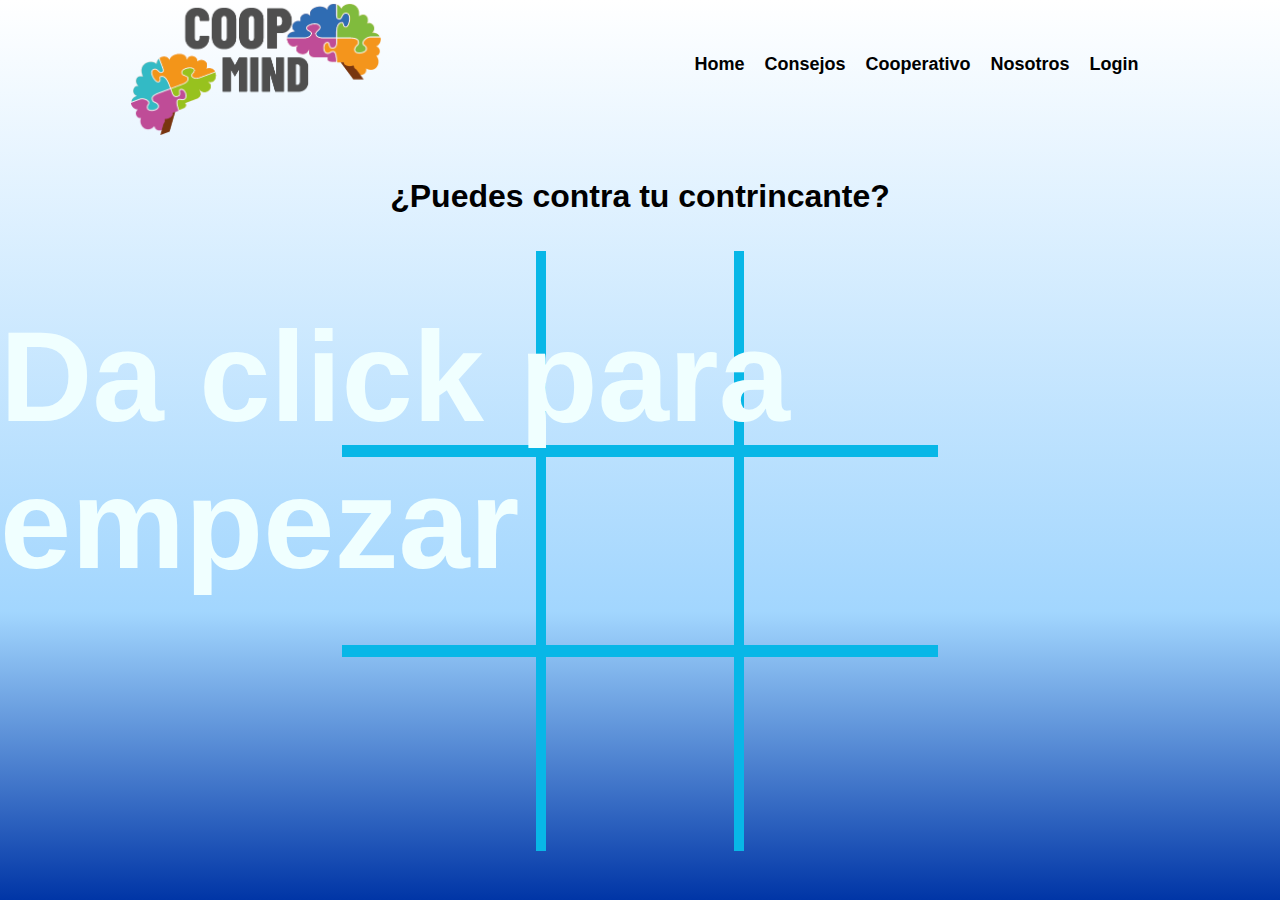
<file: gato.html>
﻿<!DOCTYPE html>
<html>
<head>
    <meta charset="utf-8">
    <meta name="viewport" content="width=device-width, initial-scale=1">
    <title>Gato</title>
    <link rel="stylesheet" href="CSS/botones.css">
    <link rel="stylesheet" href="CSS/memoramajuego.css">
    <link rel="stylesheet" href="CSS/gato.css">
    <link rel="stylesheet" href="CSS/barranav.css">
    <link rel="stylesheet" href="CSS/style.css">
</head>
<body>
    <nav>
        <div class="logo">
            <img id="logo" src="img/Logo.png" alt="" srcset="" width="250px">
        </div>
        <div id="links" class="enlaces">
            <ul>
                <li><a href="index.html">Home</a></li>
                <li><a href="consejos.html">Consejos</a></li>
                <li><a href="instSudoku2.html">Cooperativo</a></li>
                <li><a href="nosotros.html">Nosotros</a></li>
                <li><a href="Login.html">Login</a></li>
            </ul>
        </div>
    </nav>
    
    <div class="overlay_text visible">
        <h1>Da click para empezar</h1>
    </div>
    <div id="win_text" class="overlay_text">
        <h1 class="titulo_victoria">Ganaste</h1>
        <button id="nuevo" class="botonp juegogato">Jugar de nuevo</button>
    </div>
    <div id="empate_text" class="overlay_text">
        <h1 class="titulo_victoria">Empate</h1>
        <button id="nuevo2" class="botonp juegogato">Jugar de nuevo</button>
    </div>

    <div id="masterDiv">
        <h1>¿Puedes contra tu contrincante?</h1><br><br>
         <div>
            <button id="b11" class="buttons" name="b1" onclick="actions(this)">1</button>
            <button id="b12" class="buttons" name="b2" onclick="actions(this)">2</button>
            <button id="b13" class="buttons" name="b3" onclick="actions(this)">3</button>
         </div>
         <div>
            <button id="b21" class="buttons" name="b4" onclick="actions(this)">4</button>
            <button id="b22" class="buttons" name="b5" onclick="actions(this)">5</button>
            <button id="b23" class="buttons" name="b6" onclick="actions(this)">6</button>
         </div>
         <div>
            <button id="b31" class="buttons" name="b7" onclick="actions(this)">7</button>
            <button id="b32" class="buttons" name="b8" onclick="actions(this)">8</button>
            <button id="b33" class="buttons" name="b9" onclick="actions(this)">9</button>
         </div>
    </div>
    <script src="JS/gato.js"></script>
    <script src="JS/script.js"></script>

</body>
</html>
</file>
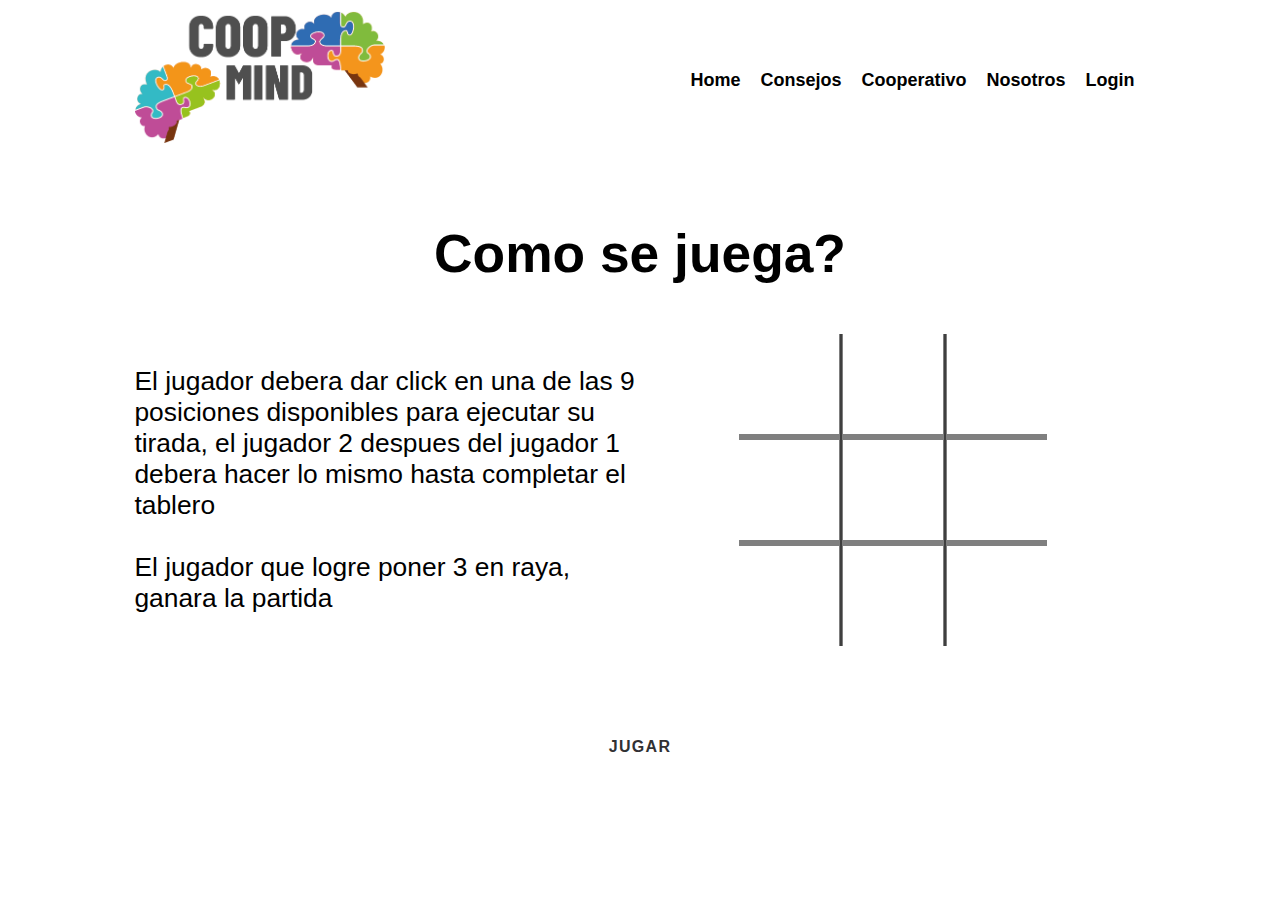
<file: instruccionesGato.html>
﻿<!DOCTYPE html>
<html>
<head>
	<meta charset="utf-8">
	<meta name="viewport" content="width=device-width, initial-scale=1">
	<title>Instrucciones tic tac toe</title>
	<link rel="stylesheet" href="CSS/styleInsGato.css">
	<link rel="stylesheet" href="CSS/barranav.css">
    <link rel="stylesheet" href="CSS/style.css">
</head>

<body>
	<div>
		<nav>
			<nav>
				<div class="logo">
					<img id="logo" src="img/Logo.png" alt="" srcset="" width="250px">
				</div>
				<div id="links" class="enlaces">
					<ul>
						<li><a href="index.html">Home</a></li>
						<li><a href="consejos.html">Consejos</a></li>
						<li><a href="instSudoku2.html">Cooperativo</a></li>
						<li><a href="nosotros.html">Nosotros</a></li>
						<li><a href="Login.html">Login</a></li>
					</ul>
				</div>
			</nav>
	</div>

	<div id="maestro">
		<h1 id="titulo">Como se juega?</h1>

		<div id="mainDiv">
			<div class="divisores">
				<p id="instrucciones">El jugador debera dar click en una de las 9 posiciones disponibles para ejecutar su tirada, el jugador 2 despues del jugador 1 debera hacer lo mismo hasta completar el tablero
				<br>
				<br>
				El jugador que logre poner 3 en raya, ganara la partida
				</p>
			</div>
			<div class="divisores">
				<div class="tictactoe">
					<div>
						<span id="x1">0</span>
						<span id="x2">-</span>
						<span id="x3">X</span>
					</div>
					<div>
						<span id="x4">-</span>
						<span id="x5">0</span>
						<span id="x6">X</span>
					</div>
					<div>
						<span id="x7">X</span>
						<span id="x8">0</span>
						<span id="x9">X</span>
					</div>
				</div>
			</div>
		</div>
		
		<a href="gato.html" class="botonp">jugar</a>
	</div>
</body>		
</html>
</file>
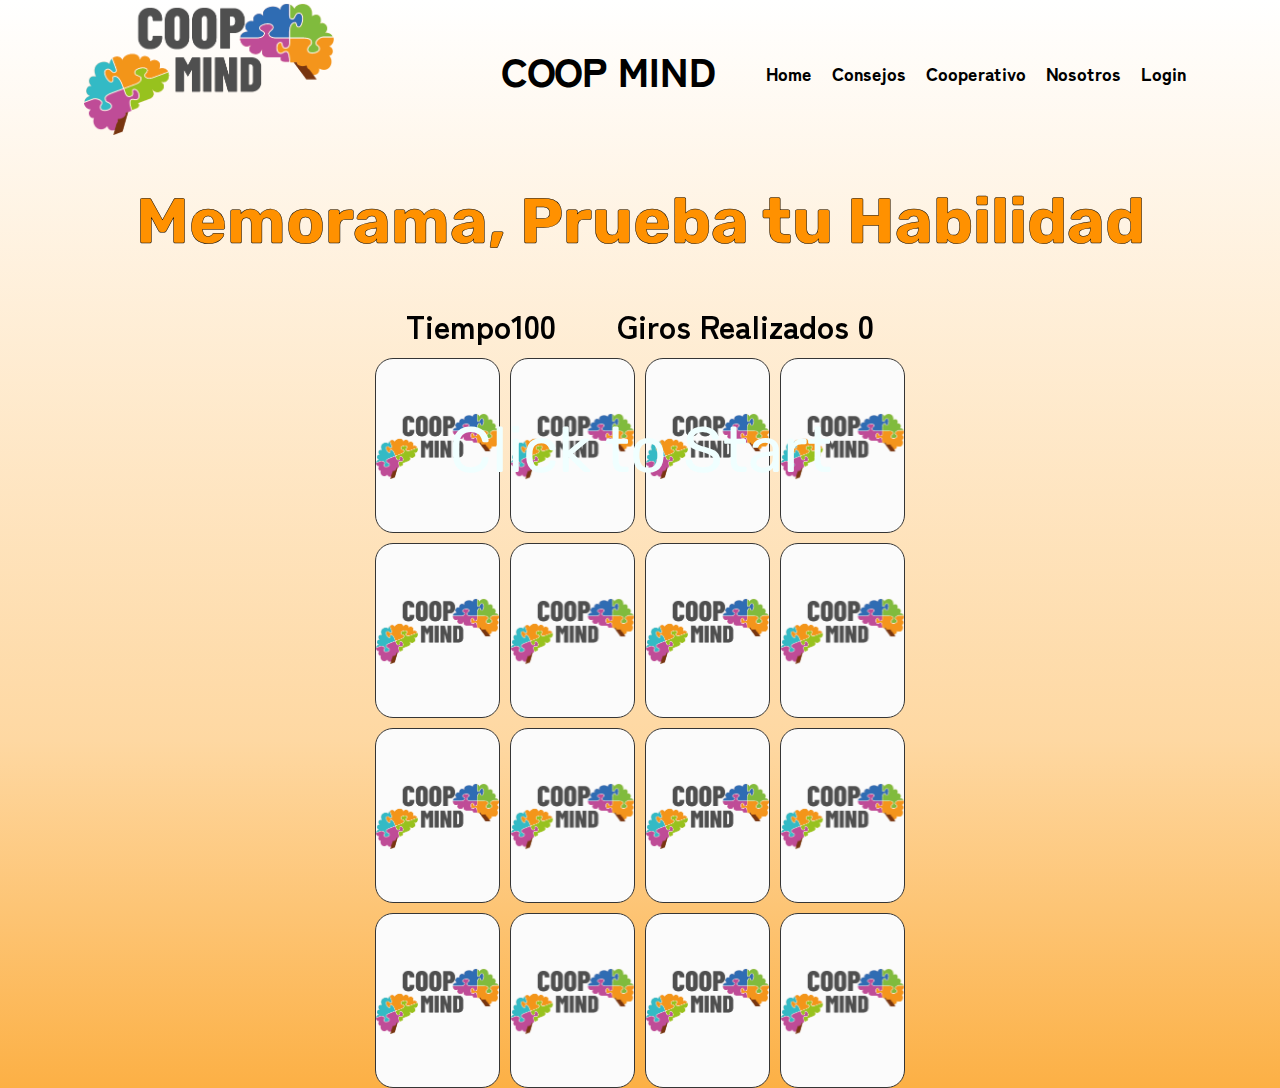
<file: memorama.html>
﻿<!DOCTYPE html>
<html lang="en">
<head>
    <meta charset="UTF-8">
    <meta http-equiv="X-UA-Compatible" content="IE=edge">
    <meta name="viewport" content="width=device-width, initial-scale=1.0">
    <title>Document</title>
    <link rel="stylesheet" href="CSS/memoramajuego.css">
    <link rel="stylesheet" href="CSS/style.css">
    <link rel="stylesheet" href="CSS/barranav.css">
    <link rel="preconnect" href="https://fonts.gstatic.com" crossorigin>
    <link href="https://fonts.googleapis.com/css2?family=Rubik:ital,wght@0,400;0,500;0,600;0,700;0,800;0,900;1,400;1,500;1,600;1,700;1,900&display=swap" rel="stylesheet">
    <link href="https://fonts.googleapis.com/css2?family=Zen+Kaku+Gothic+New:wght@300;400;500;700;900&display=swap" rel="stylesheet">
</head>
<body>
    <nav>
        <div class="logo">
            <img id="logo" src="img/Logo.png" alt="" srcset="" width="250px">
        </div>
        <div id="links" class="enlaces">
            <p>COOP MIND</p>
            <ul>
                <li><a href="index.html">Home</a></li>
                <li><a href="consejos.html">Consejos</a></li>
                <li><a href="instSudoku2.html">Cooperativo</a></li>
                <li><a href="nosotros.html">Nosotros</a></li>
                <li><a href="Login.html">Login</a></li>
            </ul>
        </div>
    </nav>
    <h1 class="page_title">Memorama, Prueba tu Habilidad</h1>
    <div class="overlay_text visible">
        Click to Start
    </div>
    <div id="game_over_text" class="overlay_text">
        Game Over
        <span class="overlay_text_small">Start again</span>
    </div>
    <div id="win_text" class="overlay_text">
        You won
        <span class="overlay_text_small">Start again</span>
    </div>
    <div class="game_container">
        <div class="game_info_container">
            <div class="game_info">
                Tiempo<span id="time-remaining">100</span>
            </div>
            <div class="game_info">
                Giros Realizados <span id="flips">0</span>
            </div>
        </div>
        <div class="card">
            <div class="card_back card_face">
                <img src="img/Logo.png" alt="">
            </div>
            <div class="card_front card_face">
                <img class="card_value" src="img/imagen1.png" alt="">
            </div>
        </div>
        <div class="card">
            <div class="card_back card_face">
                <img src="img/Logo.png" alt="">
            </div>
            <div class="card_front card_face">
                <img class="card_value" src="img/imagen1.png" alt="">
            </div>
        </div>
        <div class="card">
            <div class="card_back card_face">
                <img src="img/Logo.png" alt="">
            </div>
            <div class="card_front card_face">
                <img class="card_value" src="img/imagen2.png" alt="">
            </div>
        </div>
        <div class="card">
            <div class="card_back card_face">
                <img src="img/Logo.png" alt="">
            </div>
            <div class="card_front card_face">
                <img class="card_value" src="img/imagen2.png" alt="">
            </div>
        </div>
        <div class="card">
            <div class="card_back card_face">
                <img src="img/Logo.png" alt="">
            </div>
            <div class="card_front card_face">
                <img class="card_value" src="img/imagen4.png" alt="">
            </div>
        </div>
        <div class="card">
            <div class="card_back card_face">
                <img src="img/Logo.png" alt="">
            </div>
            <div class="card_front card_face">
                <img class="card_value" src="img/imagen4.png" alt="">
            </div>
        </div>
        <div class="card">
            <div class="card_back card_face">
                <img src="img/Logo.png" alt="">
            </div>
            <div class="card_front card_face">
                <img class="card_value" src="img/imagen3.png" alt="">
            </div>
        </div>
        <div class="card">
            <div class="card_back card_face">
                <img src="img/Logo.png" alt="">
            </div>
            <div class="card_front card_face">
                <img class="card_value" src="img/imagen5.png" alt="">
            </div>
        </div>
        <div class="card">
            <div class="card_back card_face">
                <img src="img/Logo.png" alt="">
            </div>
            <div class="card_front card_face">
                <img class="card_value" src="img/imagen5.png" alt="">
            </div>
        </div>
        <div class="card">
            <div class="card_back card_face">
                <img src="img/Logo.png" alt="">
            </div>
            <div class="card_front card_face">
                <img class="card_value" src="img/imagen6.png" alt="">
            </div>
        </div>
        <div class="card">
            <div class="card_back card_face">
                <img src="img/Logo.png" alt="">
            </div>
            <div class="card_front card_face">
                <img class="card_value" src="img/imagen6.png" alt="">
            </div>
        </div>
        <div class="card">
            <div class="card_back card_face">
                <img src="img/Logo.png" alt="">
            </div>
            <div class="card_front card_face">
                <img class="card_value" src="img/imagen7.png" alt="">
            </div>
        </div>
        <div class="card">
            <div class="card_back card_face">
                <img src="img/Logo.png" alt="">
            </div>
            <div class="card_front card_face">
                <img class="card_value" src="img/imagen7.png" alt="">
            </div>
        </div>
        <div class="card">
            <div class="card_back card_face">
                <img src="img/Logo.png" alt="">
            </div>
            <div class="card_front card_face">
                <img class="card_value" src="img/imagen8.png" alt="">
            </div>
        </div>
        <div class="card">
            <div class="card_back card_face">
                <img src="img/Logo.png" alt="">
            </div>
            <div class="card_front card_face">
                <img class="card_value" src="img/imagen8.png" alt="">
            </div>
        </div>
        <div class="card">
            <div class="card_back card_face">
                <img src="img/Logo.png" alt="">
            </div>
            <div class="card_front card_face">
                <img class="card_value" src="img/imagen3.png" alt="">
            </div>
        </div>
        
    </div>
    <script src="JS/script.js"></script>
</body>
</html>
</file>
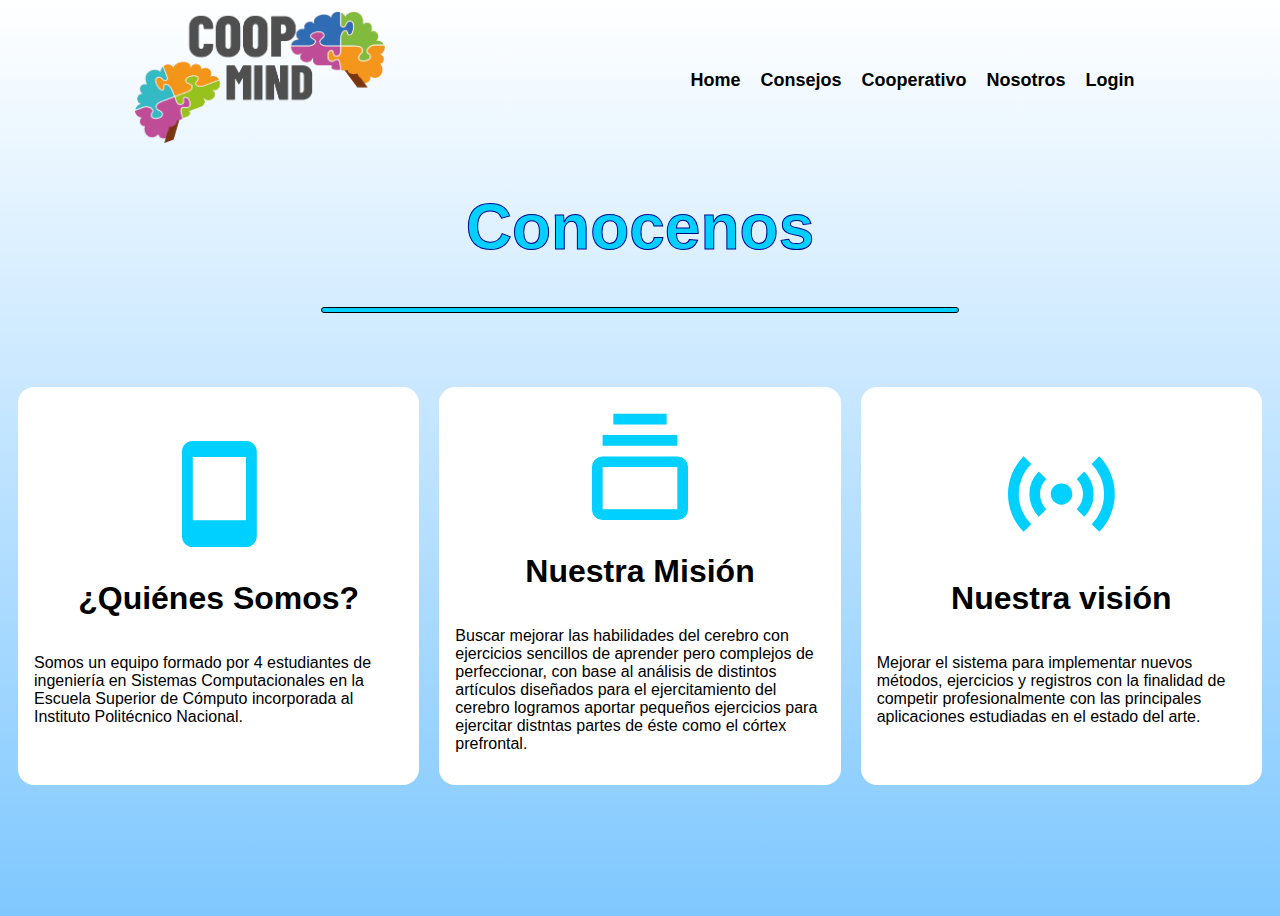
<file: nosotros.html>
﻿<!DOCTYPE html>
<html lang="en">
<head>
    <meta charset="UTF-8">
    <meta http-equiv="X-UA-Compatible" content="IE=edge">
    <meta name="viewport" content="width=device-width, initial-scale=1.0">
    <title>Document</title>
    <link href='https://unpkg.com/boxicons@2.0.9/css/boxicons.min.css' rel='stylesheet'>
    <link rel="stylesheet" href="CSS/barranav.css">
    <link rel="stylesheet" href="CSS/style.css">

</head>
<body class="aboutus">
    <nav>
        <div class="logo">
            <img id="logo" src="img/Logo.png" alt="" srcset="" width="250px">
        </div>
        <div id="links" class="enlaces">
            <ul>
                <li><a href="index.html">Home</a></li>
                <li><a href="consejos.html">Consejos</a></li>
                <li><a href="instSudoku2.html">Cooperativo</a></li>
                <li><a href="nosotros.html">Nosotros</a></li>
                <li><a href="Login.html">Login</a></li>
            </ul>
        </div>
    </nav>
    
    <div class="about_container">
        <h1 class="titulo_about">Conocenos</h1>
        <hr class="line">
        <div class="about_grid">

            <div class="tarjeta">            
                <i class='bx bx-mobile' ></i>                <h1>¿Quiénes Somos?</h1>
                <p>Somos un equipo formado por 4 estudiantes de ingeniería en Sistemas Computacionales en la Escuela Superior de Cómputo incorporada al Instituto Politécnico Nacional. </p>
            </div>
            <div class="tarjeta">            
                <i class='bx bx-collection' ></i>                <h1>Nuestra Misión</h1>
                <p>Buscar mejorar las habilidades del cerebro con ejercicios sencillos de aprender pero complejos de perfeccionar, con base al análisis de distintos artículos diseñados para el ejercitamiento del cerebro logramos aportar pequeños ejercicios para ejercitar distntas partes de éste como el córtex prefrontal.</p>
            </div>
            <div class="tarjeta">            
                <i class='bx bx-station' ></i>                <h1>Nuestra visión</h1>
                <p>Mejorar el sistema para implementar nuevos métodos, ejercicios y registros con la finalidad de competir profesionalmente con las principales aplicaciones estudiadas en el estado del arte.</p>
            </div>
            
        </div>
        </div>
        
    </body>
    </html>
</file>
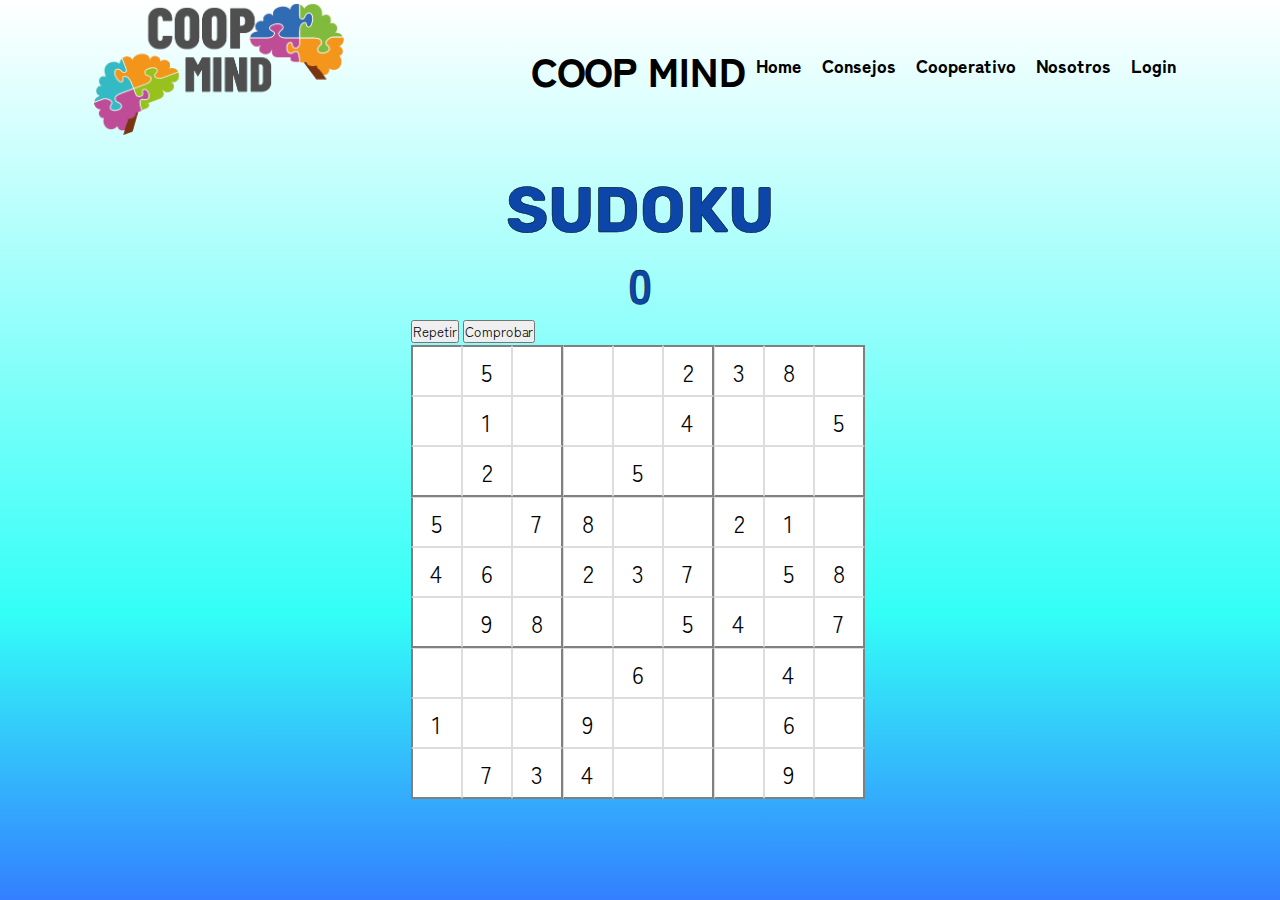
<file: sudoku.html>
﻿<!DOCTYPE html>
<head>
	<meta charset="utf-8">
	<meta name='viewport' content='width=device-width, initial-scale=1.0'>
	<title>Document</title>
	<link rel="stylesheet" media="all" type="text/css" href="CSS/sudokuJS.css">
	<link rel="stylesheet" href="CSS/style.css">
	<link rel="stylesheet" href="CSS/barranav.css">
	<link rel="preconnect" href="https://fonts.gstatic.com" crossorigin>
	<link href="https://fonts.googleapis.com/css2?family=Rubik:ital,wght@0,400;0,500;0,600;0,700;0,800;0,900;1,400;1,500;1,600;1,700;1,900&display=swap" rel="stylesheet">
	<link href="https://fonts.googleapis.com/css2?family=Zen+Kaku+Gothic+New:wght@300;400;500;700;900&display=swap" rel="stylesheet">

	<style>
		* {
			margin: 0;
			padding: 0;
			-moz-box-sizing: border-box;
			-webkit-box-sizing: border-box;
			box-sizing: border-box;
		}

		.wrap {
			padding: 2em 1em;
			width: 400px;
			max-width: 100%;
			margin-left: auto;
			margin-right: auto;
		}

		@media(min-width: 30em) {
			.wrap {
				width: 490px;
			}

			.sudoku-board input {
				font-size: 24px;
				font-size: 1.5rem;
			}

			.sudoku-board .candidates {
				font-size: .8em;
			}
		}
	</style>


	<script type="text/javascript" src="JS/jquery.js"></script>
	<script type="text/javascript" src="JS/sudokuJS.js"></script>
</head>

<body>
	<nav>
		<div class="logo">
			<img id="logo" src="img/Logo.png" alt="" srcset="" width="250px">
		</div>
		<div id="links" class="enlaces">
			<p>COOP MIND</p>
			<ul>
				<li><a href="index.html">Home</a></li>
				<li><a href="consejos.html">Consejos</a></li>
				<li><a href="instSudoku2.html">Cooperativo</a></li>
				<li><a href="nosotros.html">Nosotros</a></li>
				<li><a href="Login.html">Login</a></li>
			</ul>
		</div>
	</nav>
	<div class="wrap">
		<h1 class="page_title">SUDOKU</h1>
		<div id="game_over_text" class="overlay_text">
			¡¡Se acabó el tiempo!!
			<span class="overlay_text_small">Inténtalo otra vez</span>
		</div>
		<div id="win_text" class="overlay_text">
			¡Ganaste!
		</div>
		<div class="game_container">
			<div class="game_info_container">
				<div class="game_info">
					<span id="time">0</span>
					<span id="stop"></span>
				</div>
			</div>
		</div>

		<button id="nuevo2" class="buttons" name="b1" onclick="actions(this)">Repetir</button>
		<button id="nuevo" class="buttons" name="b1" onclick="actions(this)">Comprobar</button>
		<div id="sudoku" class="sudoku-board">
		</div>



		<script>var board = [
			 ,5, , , ,2,3,8,
			, ,1, , , ,4, , ,5
			, ,2, , ,5, , , ,
			,5, ,7,8, , ,2,1,
			,4,6, ,2,3,7, ,5,8
			, ,9,8, , ,5,4, ,7
			, , , , ,6, , ,4,
			,1, , ,9, , , ,6,
			, ,7,3,4, , , ,9,undefined
		]

		var mySudokuJS = $("#sudoku").sudokuJS({
			board: board
		});

		$(".js-solve-step-btn").on("click", mySudokuJS.solveStep);
		$(".js-solve-all-btn").on("click", mySudokuJS.solveAll);
		$generateBoardBtnEasy.on("click", function(){
  mySudokuJS.generateBoard("easy");
 });</script>
</body>
</html>
</file>
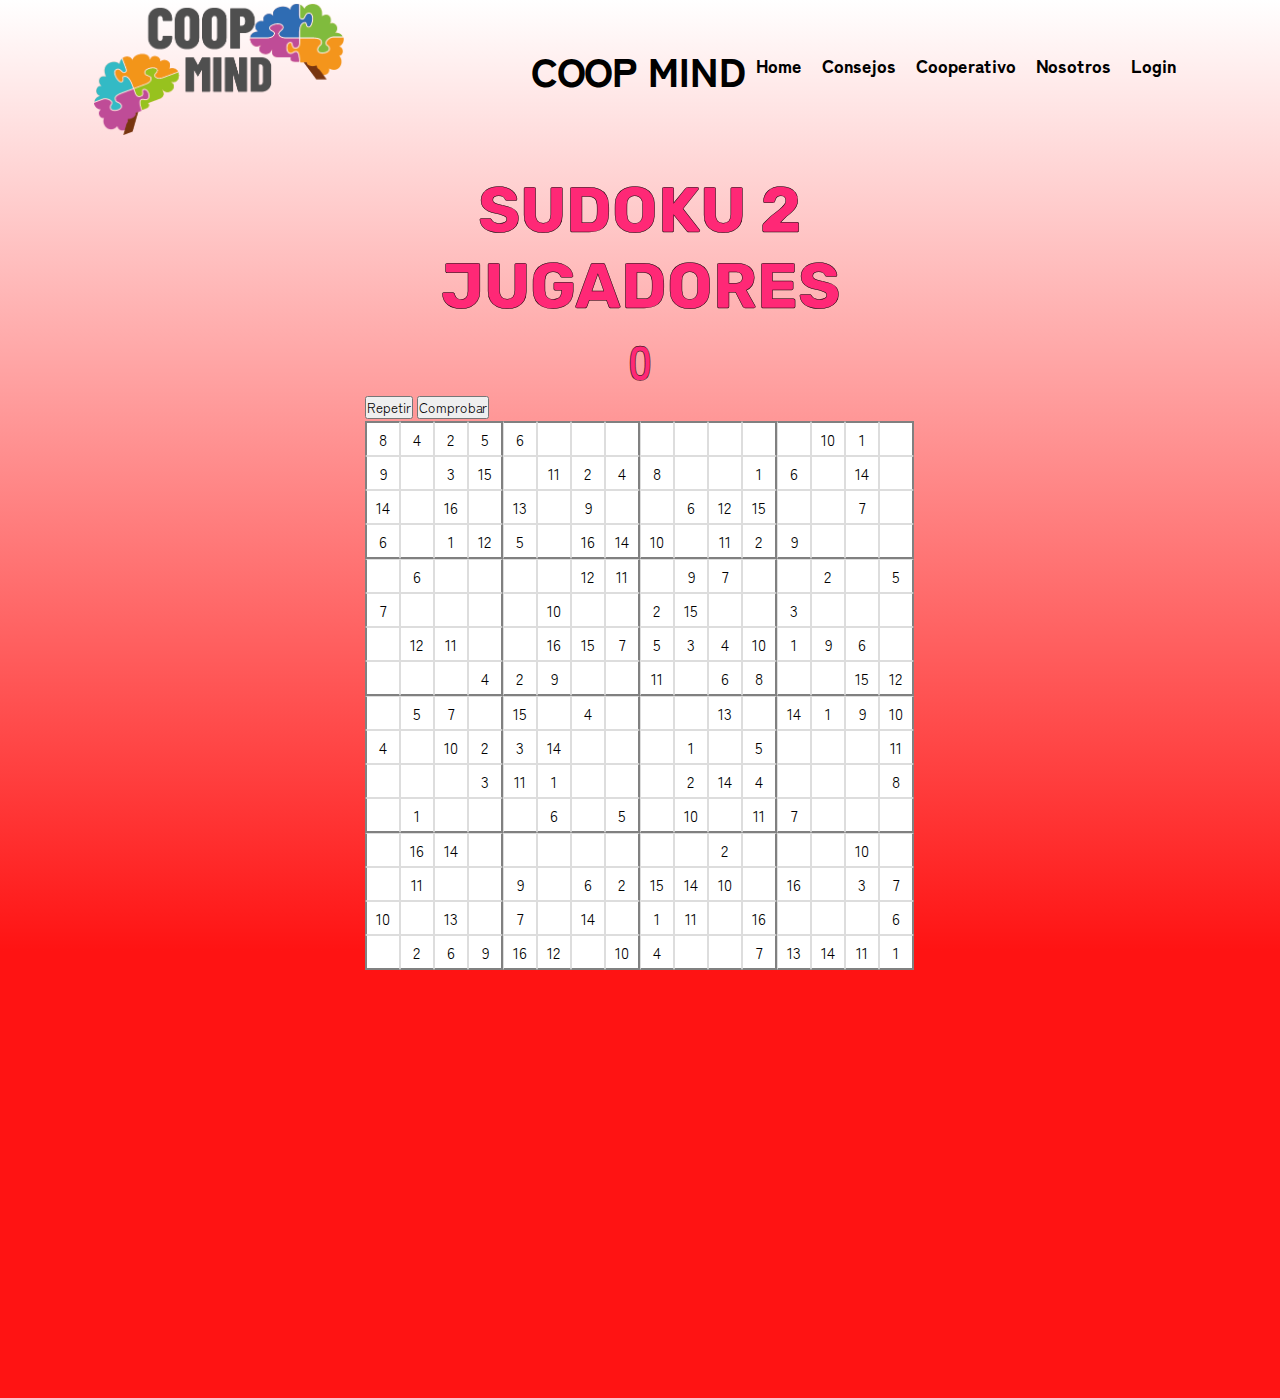
<file: sudoku2.html>
﻿<!DOCTYPE html>
<head>
    <meta charset="utf-8">
    <meta name='viewport' content='width=device-width, initial-scale=1.0'>
    <link rel="stylesheet" media="all" type="text/css" href="CSS/sudoku2css.css">
    <link rel="stylesheet" href="CSS/style.css">
    <link rel="stylesheet" href="CSS/barranav.css">
    <link rel="preconnect" href="https://fonts.gstatic.com" crossorigin>
    <link href="https://fonts.googleapis.com/css2?family=Rubik:ital,wght@0,400;0,500;0,600;0,700;0,800;0,900;1,400;1,500;1,600;1,700;1,900&display=swap" rel="stylesheet">
    <link href="https://fonts.googleapis.com/css2?family=Zen+Kaku+Gothic+New:wght@300;400;500;700;900&display=swap" rel="stylesheet">
    <style>
        * {
            margin: 0;
            padding: 0;
            -moz-box-sizing: border-box;
            -webkit-box-sizing: border-box;
            box-sizing: border-box;
        }

        .sudoku-board-cell input {
            background: none;
            font-size: 16px;
        }

        .wrap {
            padding: 2em 1em;
            width: 582px;
            max-width: 100%;
            margin-left: auto;
            margin-right: auto;
        }

        @media(min-width: 30em) {
            .sudoku-board .candidates {
                font-size: .8em;
            }
        }

        [data-board-size="16"].sudoku-board .sudoku-board-cell:nth-of-type(16n+1) {
            border-left-width: 2px;
            border-left-color: #808080;
        }

        [data-board-size="16"].sudoku-board .sudoku-board-cell:nth-of-type(n):nth-of-type(-n+16) {
            border-top-width: 2px;
            border-top-color: #808080;
        }

        [data-board-size="16"].sudoku-board .sudoku-board-cell:nth-of-type(4n) {
            border-right-width: 2px;
            border-right-color: #808080;
        }

        [data-board-size="16"].sudoku-board .sudoku-board-cell:nth-of-type(n+49):nth-of-type(-n+64),
        [data-board-size="16"].sudoku-board .sudoku-board-cell:nth-of-type(n+113):nth-of-type(-n+128),
        [data-board-size="16"].sudoku-board .sudoku-board-cell:nth-of-type(n+177):nth-of-type(-n+192),
        [data-board-size="16"].sudoku-board .sudoku-board-cell:nth-of-type(n+241):nth-of-type(-n+265) {
            border-bottom-width: 2px;
            border-bottom-color: #808080;
        }
    </style>

    <title>Sudoku2J</title>

    <script type="text/javascript" src="JS/SudokuJQ.js"></script>
    <script type="text/javascript" src="JS/sudoku2JS.js"></script>
</head>

<body>
    <nav>
        <div class="logo">
            <img id="logo" src="img/Logo.png" alt="" srcset="" width="250px">
        </div>
        <div id="links" class="enlaces">
            <p>COOP MIND</p>
            <ul>
                <li><a href="index.html">Home</a></li>
                <li><a href="consejos.html">Consejos</a></li>
                <li><a href="instSudoku2.html">Cooperativo</a></li>
                <li><a href="nosotros.html">Nosotros</a></li>
                <li><a href="Login.html">Login</a></li>
            </ul>
        </div>
    </nav>
    <div class="wrap">
        <h1 class="page_title">SUDOKU 2 JUGADORES</h1>
        <div id="game_over_text" class="overlay_text">
            ¡¡Se acabó el tiempo!!
            <span class="overlay_text_small">Inténtalo otra vez</span>
        </div>
        <div id="win_text" class="overlay_text">
            ¡Ganaste!
        </div>
        <div class="game_container">
            <div class="game_info_container">
                <div class="game_info">
                    <span id="time">0</span>
                    <span id="stop"></span>
                </div>
            </div>
        </div>

        <button id="nuevo2" class="buttons" name="b1" onclick="actions(this)">Repetir</button>
        <button id="nuevo" class="buttons" name="b1" onclick="actions(this)">Comprobar</button>
        <div id="sudoku" class="sudoku-board">
        </div>
        <!--the only required html-->
        <div id="sudoku" class="sudoku-board">
        </div>

        <!--solve buttons-->
    </div>

    <script>function retryForever (fn) {
      try {
        return fn()
      } catch (err) {
        console.log('retry...')
        return retryForever(fn)
      }
    }
    function tryGeneratingBoard () {
      var mySudokuJS = $("#sudoku").sudokuJS({
  			boardSize: 16
  		});

  		$(".js-solve-step-btn").on("click", mySudokuJS.solveStep);
  		$(".js-solve-all-btn").on("click", mySudokuJS.solveAll);
    }
    retryForever(tryGeneratingBoard)</script>
</body>
</html>
</file>
<file: CSS/botones.css>
/* Dar esta clase al Boton */
.botonp {
    display: flex;
    justify-content: center;
    align-items: center;
    align-content: center;
    min-width: 200px;
    min-height: 50px;
    font-family: 'Nunito', sans-serif;
    font-size: 16px;
    text-transform: uppercase;
    letter-spacing: 1.3px;
    font-weight: 700;
    color: #313133;
    background: white;
    border: none;
    border-radius: 1000px;
    transition: all 0.3s ease-in-out 0s;
    cursor: pointer;
    outline: none;
    position: relative;
    transition: background-color 1s ease-in-out;
    text-align: center;
    margin: auto;
    }

  .botonp::before {
    content: '';
    border-radius: 1000px;
    min-width: calc(200px + 12px);
    min-height: calc(50px + 12px);
    border: 4px solid #ffa600;
    box-shadow: 0 0 60px rgba(255, 221, 0, 0.64);
    position: absolute;
    top: 50%;
    left: 50%;
    transform: translate(-50%, -50%);
    opacity: 0;
    transition: all .3s ease-in-out 0s;
}
.botonp::after{
    content: ' ';
    opacity: 1;
    width: 30px; height: 30px;
    border-radius: 100%;
    position: absolute;
    top: 50%;
    left: 50%;
    transform: translate(-50%, -50%);
    animation: anillo 2.5s infinite;
}


/* Color del fondo */
#default:hover{background-color: rgb(141, 95, 248);}
/* Color del borde */
#default::before{border: 4px solid rgb(136, 248, 95);}
/* Color del aniñño */
#default::after{border: 4px solid rgb(248, 195, 95);}

.botonp:hover, .botonp:focus {
    color: #313133;
    transform: translateY(-6px);
  }
  
  .botonp:hover::before, .botonp:focus::before {
    opacity: 1;
  }
  .botonp:hover::after, .botonp:focus::after {
    opacity: 0;
    animation: none;
  }

/* Animacion del anillo */
  @keyframes anillo {
    from {
      width: 20px;
      height: 20px;
      opacity: 1;
    }
    to {
      width: 300px;
      height: 300px;
      opacity: 0;
    }
  }
</file>
<file: CSS/memoramajuego.css>
*{
    text-decoration: none;
    font-family: 'Zen Kaku Gothic New';
    box-sizing: border-box;
}

h1,h2,h3,h4{
    font-family: 'Rubik';
}
html{
    min-height: 100vh;
}
body{
    margin: 0;
    background: linear-gradient(180deg, rgba(255,255,255,1) 0%, rgba(254,216,162,1) 68%, rgba(252,176,69,1) 100%);}

.page_title{
    color: rgb(255, 145, 0);
    -webkit-text-stroke: 0.5px black;
    text-align: center;
    font-size: 4rem;
}

.game_info_container{
    grid-column: 1/-1;
    display: flex;
    justify-content: space-around;
}

.game_info{
    font-size: 2rem;
    font-weight: 700;
}
.game_container{
    display: grid;
    grid-template-columns: repeat(4,auto);
    gap: 10px;
    justify-content: center;
    perspective: 500px;
}
.card{
    height: 175px;
    width: 125px;
    position: relative;
}

.card_face{
    position: absolute;
    width: 100%;
    height: 100%;
    overflow: hidden;
    backface-visibility: hidden;
    border-radius: 18px;
    border-width: 1px;
    border-style: solid;
    transition: transform 500ms ease-in;
}

.card.visible .card_back{
    transform: rotateY(-180deg);
}

.card.visible .card_front{
    transform: rotateY(0);
}


/* SE HACE CON JAVASCRIPT */
/* .card:hover .card_back{
    transform: rotateY(-180deg);
}

.card:hover .card_front{
    transform: rotateY(0);
} */

.card_face img{
    width: 100%;
}

.card_back{
    background-color: rgb(251, 251, 251);
    border-color: rgb(53, 53, 53);
    display: flex;
    flex-direction: column;
    justify-content: center;
    
}
.card_front{
    border: 2px solid rgb(255, 72, 0);
    transform: rotateY(180deg);
    display: flex;
    justify-content: center;
    align-items: center;
    flex-direction: column;
}

.card_front img{
    width: 130%;
}
.card_value{
    transform: scale(.8);
    transition: transform 100ms ease-in-out;
}

.card_front:hover .card_value{
    transform: scale(0.6);
}

.overlay_text{
    display: none;
    position: fixed;
    top: 0;
    right: 0;
    bottom: 0;
    left: 0;
    justify-content: center;
    align-items: center;
    z-index: 1;
    color: azure;
    font-family: 'Rubik';
    font-size: 4rem;
}

.overlay_text.visible{
    display: flex;
    animation: overlay-grow 500ms forwards;
    flex-direction: column;
}

.overlay_text_small{
    font-weight: 800;
    font-size: 30px;
}



@keyframes overlay-grow{
    from{
        background: rgb(0, 0, 0);
        font-size: 0;
    }
    to{
        background: #020202a5;
        font-size: 4rem;
    }
}

@media (max-width: 600px){
    .game_container{
        grid-template-columns: repeat(2,auto);
    }
    .game_info_container{
        flex-direction: column;
        align-items: center;
    }
}

.card.matched .card_value {
    animation: dance 1s linear infinite 500ms;
  }

  @keyframes dance {
    0%, 100%  {
      transform: rotate(0);
    }
    25% {
      transform: rotate(-30deg);
    }
    75% {
      transform: rotate(30deg);
    }
  }
</file>
<file: CSS/gato.css>
@import url('https://fonts.googleapis.com/css2?family=Architects+Daughter&display=swap');

*{
    margin: 0;
    font-family: "Zen Kaku Gothic New", sans-serif;
    text-decoration: none;
}
h1,
h2,
h3 {
  font-family: "Rubik", sans-serif;
}

p,
a,
li {
  font-family: "Zen Kaku Gothic New", sans-serif;
}

body{
    background: linear-gradient(180deg, rgba(255,255,255,1) 0%, rgb(162, 214, 254) 68%, rgb(0, 53, 166) 100%);
    padding-bottom: 0.55%;
}

#masterDiv{

    display: flex;
    flex-direction: column;

    min-height: calc(100vh - 150px);

    justify-content: center;
    align-items: center;
}

.buttons{

    display: inline-block;
    margin: 0 -3px;
    width: 200px;
    height: 200px;
    font-size: 150px;
    background-color: transparent;
    color: transparent;
    border: rgb(8, 183, 231) solid 6px;
    transition: all 0.3s ease-in-out 0s;
}

.buttons:hover{

    background-color: rgb(93, 153, 255);
}

.clicked:disabled{

    display: inline-block;
    margin: 0 -3px;
    width: 200px;
    height: 200px;
    font-size: 150px;
    background-color: transparent;
    /* border-color: black; */
    border: rgb(8, 183, 231) solid 6px;
}

#b11 { 
    border-top: none; 
    border-left: none;
}

#b12 {
    border-top: none; 
}

#b13 { 
    border-top: none; 
    border-right: none;
}

#b21 { 
    border-left: none;
}

#b23 { 
    border-right: none; 
}

#b31 {
    border-bottom: none;
    border-left: none; 
}

#b32 { 
    border-bottom: none;
}

#b33 { 
    border-bottom: none;
    border-right: none;
}

@media (max-width: 800px) {

    #masterDiv{

        display: flex;
        flex-direction: column;

        min-height: calc(100vh - 200px);

        justify-content: center;
        align-items: center;
    }

    .buttons{

        display: inline-block;
        margin: 0 -3px;

        width: 150px;
        height: 150px;

        font-size: 100px;
        background-color: transparent;
        color: transparent;

        transition: all 0.3s ease-in-out 0s;
    }

    .buttons:hover{

        background-color: rgb(93, 153, 255);
    }

    .clicked:disabled{

        width: 150px;
        height: 150px;
        
        font-size: 100px;
    }
}

@media (max-width: 450px) {

    #masterDiv{

        display: flex;
        flex-direction: column;

        min-height: calc(100vh - 200px);

        justify-content: center;
        align-items: center;
    }

    .buttons{

        display: inline-block;
        margin: 0 -3px;

        width: 130px;
        height: 130px;

        font-size: 100px;
        background-color: white;
        color: transparent;

        transition: all 0.3s ease-in-out 0s;
    }

    .buttons:hover{

        background-color: darkred;
    }

    .clicked:disabled{

        width: 130px;
        height: 130px;

        font-size: 100px;
    }
}

.titulo_victoria{
    transform: translateY(2em);
}
</file>
<file: CSS/barranav.css>
/* 
HTML
    <nav>
        <div class="logo">
            <img id="logo" src="img/Logo.png" alt="" srcset="" width="250px">
        </div>
        <div id="links" class="enlaces">
            <p>COOP MIND</p>
            <ul>
                <li><a>Home</a></li>
                <li><a>Retos</a></li>
                <li><a>Cooperativo</a></li>
                <li><a>Nosotros</a></li>
                <li><a>Retos</a></li>
            </ul>
        </div>
    </nav>
*/



nav {
    width: 100%;
    display: flex;
    justify-content: space-around;
  }
  
  nav p {
    font-size: 40px;
    font-weight: 900;
  }
  
  .enlaces,
  .enlaces ul {
    display: flex;
    justify-content: center;
    align-items: center;
    align-content: center;
  }
  
  .enlaces ul {
    margin-bottom: 10px;
  }
  
  .enlaces ul a {
    padding: 10px;
    font-size: 18px;
  }



  @media (max-width: 800px) {
    nav {
      align-items: center;
      flex-direction: column;
    }
    .enlaces ul {
      justify-content: center;
      align-content: center;
      align-items: center;
      padding: 0%;
    }
    .enlaces ul li {
      margin-bottom: 20px;
    }
    .enlaces {
      display: flex;
      flex-direction: column;
      transition: all 20s ease-in;
    }
  }
</file>
<file: CSS/style.css>
/* match brackets */
* {
  text-decoration: none;
  list-style: none;
}
h1,
h2,
h3 {
  font-family: "Rubik", sans-serif;
}

p,
a,
li {
  font-family: "Zen Kaku Gothic New", sans-serif;
}


.container {
  position: relative;
  width: 98%;
  background-color: white;
  height: 90vh;
  display: flex;
}

.container .card {
  position: relative;
  display: flex;
  flex-grow: 1;
  transition: 0.5s ease-in-out;
  overflow: hidden;
  justify-content: center;
  align-items: center;
  flex-direction: column;
  text-align: center;
}

.container .card ion-icon {
  font-size: 15vw;
}

.container .card:hover {
  flex-grow: 3;
  background-color: rgb(255, 255, 255);
  color: white;
}

.container .card:hover h1 {
  color: #000;
}

.container .card.memorama:hover ion-icon {
  filter: drop-shadow(0 0 20px rgb(255, 94, 0))
    drop-shadow(0 0 40px rgba(255, 145, 0, 0.841))
    drop-shadow(0 0 80px rgba(255, 115, 0, 0.758))
    drop-shadow(0 0 120px rgb(255, 145, 0));
}
.container .card.sudoku:hover ion-icon {
  filter: drop-shadow(0 0 20px rgb(153, 255, 0))
    drop-shadow(0 0 40px rgb(89, 173, 0)) drop-shadow(0 0 80px rgb(123, 255, 0))
    drop-shadow(0 0 120px rgb(24, 53, 0));
}
.container .card.gato:hover ion-icon {
  filter: drop-shadow(0 0 20px rgb(0, 102, 255))
    drop-shadow(0 0 40px rgb(0, 163, 200))
    drop-shadow(0 0 80px rgb(0, 115, 255)) drop-shadow(0 0 120px rgb(0, 0, 255));
}
.container .card.cuestionario:hover ion-icon {
  filter: drop-shadow(0 0 20px rgb(162, 0, 255)) drop-shadow(0 0 40px rgb(204, 0, 255))
    drop-shadow(0 0 80px rgb(149, 0, 255)) drop-shadow(0 0 120px rgb(204, 0, 255));
}

hr {
  background: #00d0ff;
  width: 50%;
  border: solid rgb(0, 0, 0) 1px;
  padding: 2px;
  margin-top: 30px;
  border-radius: 10px;
  margin-bottom: 4rem;
}
.titulo {
  text-align: center;
  font-size: 4rem;
}

.present_card {
  width: 100%;
  display: flex;
  align-items: center;
  background: rgba(255, 166, 0, 0.847);
  position: relative;
}

.onda{
  position: absolute;
  width: 100%;
  top: 0;
}

.ondaabajo{
  position: absolute;
  bottom: 0;
  width: 100%;
  fill: white;
}

.infocard{
  z-index: -1;
  border-radius: 50px;
}
.col-2 {
  color: black;
  flex-basis: 100%;
  margin: 10px 20px;
  align-items: center;
  justify-content: center;
}

.p_card {
  width: 80%;
  display: flex;
  flex-direction: column;
  padding: 35px;
  background-color: white;
  filter: drop-shadow(0 0 20px #000);
  align-items: center;
  justify-content: center;
  border-radius: 50px;
}
.p_card ul li::before {
  content: "";
  display: inline-block;
  height: 20px;
  width: 30px;
  background-size: 30px;
  background-image: url("https://cdn-icons.flaticon.com/png/512/901/premium/901002.png?token=exp=1637187321~hmac=71d7dac0ddab4f3a3c6de598dd7029db");
  background-repeat: no-repeat;
  margin-right: 5px;
}


.enlaces a {
  font-weight: 900;
  color: black;
}

.enlaces ul a:hover {
  cursor: pointer;
  border-radius: 10px;
  transition: 0.2s ease-in;
  background-color: rgb(52, 52, 124);
  color: white;
}



.boton_memorama {
    min-width: 200px;
    min-height: 50px;
    font-family: 'Nunito', sans-serif;
    font-size: 16px;
    text-transform: uppercase;
    letter-spacing: 1.3px;
    font-weight: 700;
    color: #313133;
    background: white;
    border: none;
    border-radius: 1000px;
    transition: all 0.3s ease-in-out 0s;
    cursor: pointer;
    outline: none;
    position: relative;
    transition: background-color 1s ease-in-out;
    }

.boton_sudoku {
    min-width: 200px;
    min-height: 50px;
    font-family: 'Nunito', sans-serif;
    font-size: 16px;
    text-transform: uppercase;
    letter-spacing: 1.3px;
    font-weight: 700;
    color: #313133;
    background: white;
    border: none;
    border-radius: 1000px;
    transition: all 0.3s ease-in-out 0s;
    cursor: pointer;
    outline: none;
    position: relative;
    transition: background-color 1s ease-in-out;
}

#mem:hover{background-color: rgb(248, 195, 95);}
#sudoku:hover{background-color: rgb(136, 248, 95);}
#gato:hover{background-color: rgb(95, 164, 248);}
#questions:hover{background-color: rgb(141, 95, 248);}
  
  .boton_memorama::before {
    content: '';
    border-radius: 1000px;
    min-width: calc(200px + 12px);
    min-height: calc(50px + 12px);
    border: 4px solid #ffa600;
    box-shadow: 0 0 60px rgba(255, 221, 0, 0.64);
    position: absolute;
    top: 50%;
    left: 50%;
    transform: translate(-50%, -50%);
    opacity: 0;
    transition: all .3s ease-in-out 0s;
}
.boton_memorama::after{
    content: ' ';
    opacity: 1;
    width: 30px; height: 30px;
    border-radius: 100%;
    position: absolute;
    top: 50%;
    left: 50%;
    transform: translate(-50%, -50%);
    animation: anillo 2.5s infinite;
}
#mem::before{border: 4px solid rgb(248, 195, 95);}
#sudoku::before{border: 4px solid rgb(136, 248, 95);}
#gato::before{border: 4px solid rgb(95, 164, 248);}
#questions::before{border: 4px solid rgb(141, 95, 248);}
#mem::after{border: 4px solid rgb(248, 195, 95);}
#sudoku::after{border: 4px solid rgb(136, 248, 95);}
#gato::after{border: 4px solid rgb(95, 164, 248);}
#questions::after{border: 4px solid rgb(141, 95, 248);}



  
  .boton_memorama:hover, .boton_memorama:focus {
    color: #313133;
    transform: translateY(-6px);
  }
  
  .boton_memorama:hover::before, .boton_memorama:focus::before {
    opacity: 1;
  }
  .boton_memorama:hover::after, .boton_memorama:focus::after {
    opacity: 0;
    animation: none;
  }
 
 .body{
   position: relative;
 } 
.overlay{
  position: absolute;
  top: 0;
  bottom: 0;
  left: 0;
  right: 0;
  height: 100%;
  background-color: rgba(0, 0, 0, 0.31);
  z-index: 1;
  display: flex;
  flex-direction: column;
  justify-content: center;
  align-items: center;
  display: none;
}
.ocultar{
  display: flex;
}
.contenido{
  width: 50%;
  height: min-content;
  background:white;
  padding: 3em;
  border-radius: 3em;
  position: relative;
}

.close{
  position: absolute;
  top: 0;
  right: 0;
  margin: 1em 2em 0em 2em ;
}
 

@media (max-width: 800px) {

  .container {
    display: grid;
    grid-template-columns: repeat(2, 1fr);
  }
  .card {
    text-align: center;
  }
  .present_card {
    flex-direction: column;
  }
}

@keyframes anillo {
    from {
      width: 20px;
      height: 20px;
      opacity: 1;
    }
    to {
      width: 300px;
      height: 300px;
      opacity: 0;
    }
  }


  /* About Us */
  .aboutus{
    height: 100vh;
    background: rgb(255,255,255);
    background: linear-gradient(180deg, rgba(255,255,255,1) 0%, rgba(0, 145, 255, 0.503) 100%);
    background-size: cover;
  }
  .titulo_about{
    text-align: center;
    font-size: 4rem;
    color: #00d0ff;
    -webkit-text-stroke: 1px darkblue;

  }

  .about_grid{
    display: grid;
    grid-template-columns: repeat(auto-fit,minmax(min(100%,25rem),1fr));
  }

  .tarjeta{
    display: flex;
    flex-direction: column;
    background:white;
    padding: 1rem;
    margin: 10px;
    justify-content: center;
    align-items: center;
    border-radius: 1rem;
    transition: transform 1s ease-in-out;
  }

.tarjeta:hover{
  border: #00d0ff solid 3px;
  filter: drop-shadow(0 0 20px rgb(42, 79, 133)) drop-shadow(0 0 40px rgb(17, 134, 224))
;
transform: translateY(-2rem);
}

  .line{
    background: #00d0ff;
    width: 50%;
    border: solid rgb(0, 0, 0) 1px;
    padding: 2px;
    margin-top: 30px;
    border-radius: 10px;
    margin-bottom: 4rem;
  }
.bx{
  color: #00d0ff;
  font-size: 8rem;}
</file>
<file: CSS/styleInsGato.css>
x-ms-webview@import url('https://fonts.googleapis.com/css2?family=Architects+Daughter&display=swap');

*{
	margin: 0;
	font-family: "Zen Kaku Gothic New", sans-serif;
	text-decoration: none;
}
h1,
h2,
h3 {
  font-family: "Rubik", sans-serif;
}

p,
a,
li {
  font-family: "Zen Kaku Gothic New", sans-serif;
}
#maestro{

	min-height: calc(100vh - 150px);

	display: flex;
	flex-direction: column;

	justify-content: center;
}

#titulo{

	text-align: center;
	margin: 0 auto 2% auto;
	font-size: 40pt;
}

#mainDiv{
	display: flex;
	align-items: center;
	margin: 2% 10%;

	max-height: 400px;
}

.divisores{

	width: 50%;
}

#instrucciones{

	font-size: 165%;
}

/* Dar esta clase al Boton */
.botonp {
    display: flex;
    justify-content: center;
    align-items: center;
    min-width: 200px;
    min-height: 50px;
    font-family: 'Nunito', sans-serif;
    font-size: 16px;
    text-transform: uppercase;
    letter-spacing: 1.3px;
    font-weight: 700;
    color: #313133;
    background: white;
    border: none;
    border-radius: 1000px;
    transition: all 0.3s ease-in-out 0s;
    cursor: pointer;
    outline: none;
    position: relative;
    transition: background-color 1s ease-in-out;
    text-align: center;
    margin: 4% auto;
    }

  .botonp::before {
    content: '';
    border-radius: 1000px;
    min-width: calc(200px + 12px);
    min-height: calc(50px + 12px);
    border: 4px solid #ffa600;
    box-shadow: 0 0 60px rgba(255, 221, 0, 0.64);
    position: absolute;
    top: 50%;
    left: 50%;
    transform: translate(-50%, -50%);
    opacity: 0;
    transition: all .3s ease-in-out 0s;
}
.botonp::after{
    content: ' ';
    opacity: 1;
    width: 30px; height: 30px;
    border-radius: 100%;
    position: absolute;
    top: 50%;
    left: 50%;
    transform: translate(-50%, -50%);
}


/* Color del fondo */
#default:hover{background-color: rgb(141, 95, 248);}
/* Color del borde */
#default::before{border: 4px solid rgb(136, 248, 95);}
/* Color del aniñño */
#default::after{border: 4px solid rgb(248, 195, 95);}

.botonp:hover, .botonp:focus {
    color: #313133;
    transform: translateY(-6px);
  }
  
  .botonp:hover::before, .botonp:focus::before {
    opacity: 1;
  }
  .botonp:hover::after, .botonp:focus::after {
    opacity: 0;
    animation: none;
  }

.tictactoe, .win{

	text-align: center;
	color: transparent;
}

.tictactoe span{

	display: inline-block;

	line-height: 100px;

	margin: 0 -3px 0 -3px;

	width: 100px;

	height: 100px;

	border: solid 3px rgba(0,0,0,.5);

	font-size: 100px;

	-webkit-animation-duration: 1s;
	-webkit-animation-fill-mode: forwards;
}

#x1 { 
	border-top: none; border-left: none;
    -webkit-animation-name: tictactoe-0;
	-webkit-animation-delay: 4s;    
}

#x2 {

    border-top: none; 
}

#x3 { 
	border-top: none; border-right: none; 
    -webkit-animation-name: tictactoe-X;
	-webkit-animation-delay: 1s;
}

#x4 { 

	border-left: none;
}

#x5 { 

    -webkit-animation-name: tictactoe-0;
	-webkit-animation-delay: 2s;
}

#x6 { 

	border-right: none; 
    -webkit-animation-name: tictactoe-X;
	-webkit-animation-delay: 7s;
}

#x7 {

  	border-bottom: none; border-left: none; 
    -webkit-animation-name: tictactoe-X;
	-webkit-animation-delay: 3s;
}

#x8 { 
	border-bottom: none;
    -webkit-animation-name: tictactoe-0;
	-webkit-animation-delay: 6s;
}

#x9 { 
	border-bottom: none; border-right: none;
    -webkit-animation-name: tictactoe-X;
	-webkit-animation-delay: 5s;
}

@-webkit-keyframes tictactoe-X {
   	from { color: transparent; }
	to { color: red; }
}

@keyframes tictactoe-X {
   	from { color: transparent; }
	to { color: red; }
}

@-webkit-keyframes tictactoe-0 {
   	from { color: transparent; }
	to { color: blue; }
}

@keyframes tictactoe-0 {
   	from { color: transparent; }
	to { color: blue; }
}


@media (max-width: 850px) {

	#maestro{

		min-height: 0;

		display: flex;
		flex-direction: column;
	}

	#titulo{

		text-align: center;
		margin: 2% 0;
		font-size: 30px;
	}

	#mainDiv{

		display: flex;
		flex-direction: column;

		margin: 5% 10%;

		max-height: 100%;
	}

	.divisores{

		height: 50%;
		width: auto;

		margin: 2% 0;
	}

	#instrucciones{
		font-family: "Zen Kaku Gothic New", sans-serif;

		font-size: 150%;
		text-align: justify;
	}

	#botonPlay{

		display: block;

		margin: 0 auto;
		padding: 1% 4%;

		color: black;
		font-size: 150%;

		border-color: rgba(0, 0, 0, 0);
		border-radius: 20px;

		background-color: red;
	}
}

@media (max-width: 400px) {

	.tictactoe, .win{

		text-align: center;
		color: rgba(0, 0, 0, 0);
	}

	.tictactoe span{

		display: inline-block;

		line-height: 80px;

		margin: 0 -3px;

		width: 80px;

		height: 80px;

		border: solid 3px rgba(0,0,0,.5);

		font-size: 80px;

		-webkit-animation-duration: 1s;
		-webkit-animation-fill-mode: forwards;
	}
}

h1,
h2,
h3 {
  font-family: "Rubik", sans-serif;
}

p,
a,
li {
  font-family: "Zen Kaku Gothic New", sans-serif;
}
</file>
<file: CSS/sudokuJS.css>
* {
	text-decoration: none;
	font-family: 'Zen Kaku Gothic New';
	box-sizing: border-box;
}

h1, h2, h3, h4 {
	font-family: 'Rubik';
}

.disable{
	display:none;
}
html {
	min-height: 100vh;
}
.game_info_container {
	grid-column: 1/-1;
	display: flex;
	justify-content: space-around;
}

.game_info {
	font-size: 2rem;
	font-weight: 700;
}

.game_container {
	display: grid;
	grid-template-columns: repeat(4,auto);
	gap: 10px;
	justify-content: center;
	perspective: 500px;
}

body {
	margin: 0;
	background: linear-gradient(180deg, rgba(255,255,255,1) 0%, rgba(51,255,247,1) 68%, rgba(51,127,255,1) 100%);
}


#time {
	color: rgb(12, 70, 168);
	-webkit-text-stroke: 0.5px black;
	text-align: center;
	font-size: 3rem;
}

#stop {
	color: rgb(12, 70, 168);
	-webkit-text-stroke: 0.5px black;
	text-align: center;
	font-size: 3rem;
}

.page_title {
	color: rgb(12, 70, 168);
	-webkit-text-stroke: 0.5px black;
	text-align: center;
	font-size: 4rem;
}

.game_info_container {
	grid-column: 1/-1;
	display: flex;
	justify-content: space-around;
}

.overlay_text {
	display: none;
	position: fixed;
	top: 0;
	right: 0;
	bottom: 0;
	left: 0;
	justify-content: center;
	align-items: center;
	z-index: 1;
	color: azure;
	font-family: 'Rubik';
	font-size: 4rem;
}

	.overlay_text.visible {
		display: flex;
		animation: overlay-grow 500ms forwards;
		flex-direction: column;
	}

@keyframes overlay-grow {
	from {
		background: rgb(0, 0, 0);
		font-size: 0;
	}

	to {
		background: #020202a5;
		font-size: 4rem;
	}
}

@media (max-width: 600px) {
	.game_container {
		grid-template-columns: repeat(2,auto);
	}

	.game_info_container {
		flex-direction: column;
		align-items: center;
	}
}
@keyframes dance {
	0%, 100% {
		transform: rotate(0);
	}

	25% {
		transform: rotate(-30deg);
	}

	75% {
		transform: rotate(30deg);
	}
}

.overlay_text_small {
	font-weight: 800;
	font-size: 30px;
}

.sudoku-board {
	min-height: 22.75rem;
	margin-top: 2px;
	margin-bottom: 1em;
}
	/*cell (wrapper) contains both cell input and candidates div*/
	.sudoku-board-cell {
		display: inline-block;
		position: relative;
		border: 1px solid #ddd;
		background: white;
		max-width: 11.11111%;
	}
		/*rules for drawing the black lines dividing houses
			-- specific for board size 9! need diff rules for diff board sizes
		*/
		[data-board-size="9"].sudoku-board .sudoku-board-cell:nth-of-type(9n+1){
			border-left-width: 2px;
			border-left-color: #808080;
		}
		[data-board-size="9"].sudoku-board .sudoku-board-cell:nth-of-type(n):nth-of-type(-n+9){
			border-top-width: 2px;
			border-top-color: #808080;
		}
		[data-board-size="9"].sudoku-board .sudoku-board-cell:nth-of-type(3n){
			border-right-width: 2px;
			border-right-color: #808080;
		}
		[data-board-size="9"].sudoku-board .sudoku-board-cell:nth-of-type(n+19):nth-of-type(-n+27),
		[data-board-size="9"].sudoku-board .sudoku-board-cell:nth-of-type(n+46):nth-of-type(-n+54),
		[data-board-size="9"].sudoku-board .sudoku-board-cell:nth-of-type(n+73):nth-of-type(-n+81){
			border-bottom-width: 2px;
			border-bottom-color: #808080;
		}

		/* the input for the value of each cell (i.e. 1-9 or empty for standard sudoku*/
		.sudoku-board-cell input {
			background: none;
			font-size: 19.2px;
			font-size: 1.2rem;
			text-align: center;
			width: 2em;
			max-width: 100%;
			height: 2em;
			border: 0;
			position: relative;
			z-index: 1; /*on top of candidates*/
		}

			/*highlight new input in board cell*/
			.sudoku-board-cell .highlight-val {
				color: #00d;
			}
			/*highligt incorrect input*/
			.sudoku-board-cell .board-cell--error {
				background: #d00;
				color: #eee;
			}
		/*wrapper that hold the candidates for each cell*/
		.sudoku-board-cell .candidates {
			display: none; /*hidden by default*/
			position: absolute;
			top: 0; bottom: 0; left: 0; right: 0;
			text-align: center;
			font-size: .75em; /*1/3 /1.13 out of the 2*1.2em cell height*/
			letter-spacing: -.5px;
			font-family: monospace, sans-serif;

			/*use as justify grid*/
			line-height: 0;
			text-align: justify;
		}
			.sudoku-board .candidates:after {
				content: "";
				display: inline-block;
				width: 100%;
			}
		/* when board cells start to get narrower because of small screen,
			reduce letter spacing for candidates to make them still fit*/
		@media(max-width: 23em){
			.sudoku-board .candidates {
				letter-spacing: -2px;
			}
		}
			.showCandidates .candidates {
				display: block;
			}

			/*each candidate in each cell is wrapped in a div*/
			.sudoku-board .candidates div {
				display: inline-block;
				width: 20%;
				line-height: 1.13;
				vertical-align: top;
				*display: inline;
				*zoom: 1;
			}
				/*.candidates div*/.candidate--highlight {
					background-color: yellow;
				}
				/*.candidates div*/.candidate--to-remove {
					background-color: red;
					color: white;
				}

.sudokubutton1,.sudokubutton2,.sudokubutton3,.sudokubutton4,
.sudokubutton5,.sudokubutton6,.sudokubutton7 {
color: white;
-webkit-transition-duration: 0.3s;
transition-duration: 0.3s;
padding: 0px 4px;
}
.sudokubutton1 {
background-color: #3cbf71;
}
.sudokubutton2 {
background-color: #ff9224;
}
.sudokubutton3 {
background-color: #ff3c3c;
}
.sudokubutton4 {
background-color: #020202;
}
.sudokubutton5,.sudokubutton6 {
background-color: #4040ff;
}
.sudokubutton7 {
background-color: #899db6;
}
.sudokubutton1:hover,.sudokubutton2:hover,.sudokubutton3:hover,.sudokubutton4:hover,
.sudokubutton5:hover,.sudokubutton6:hover,.sudokubutton7:hover {
background-color: #EDEDED;
color: #040404;
cursor: pointer;
}
</file>
<file: CSS/sudoku2css.css>
* {
	text-decoration: none;
	font-family: 'Zen Kaku Gothic New';
	box-sizing: border-box;
}

h1, h2, h3, h4 {
	font-family: 'Rubik';
}

.disable {
	display: none;
}

html {
	min-height: 100vh;
}

.game_info_container {
	grid-column: 1/-1;
	display: flex;
	justify-content: space-around;
}

.game_info {
	font-size: 2rem;
	font-weight: 700;
}

.game_container {
	display: grid;
	grid-template-columns: repeat(4,auto);
	gap: 10px;
	justify-content: center;
	perspective: 500px;
}

body {
	margin: 0;
	background: linear-gradient(180deg, rgba(255,255,255,1) 0%, rgba(255,19,19,1) 68%, rgba(255,19,19,1) 100%);
}


#time {
	color: rgb(255, 40, 118);
	-webkit-text-stroke: 0.5px black;
	text-align: center;
	font-size: 3rem;
}

#stop {
	color: rgb(255, 40, 118);
	-webkit-text-stroke: 0.5px black;
	text-align: center;
	font-size: 3rem;
}

.page_title {
	color: rgb(255, 40, 118);
	-webkit-text-stroke: 0.5px black;
	text-align: center;
	font-size: 4rem;
}

.game_info_container {
	grid-column: 1/-1;
	display: flex;
	justify-content: space-around;
}

.overlay_text {
	display: none;
	position: fixed;
	top: 0;
	right: 0;
	bottom: 0;
	left: 0;
	justify-content: center;
	align-items: center;
	z-index: 1;
	color: azure;
	font-family: 'Rubik';
	font-size: 4rem;
}

	.overlay_text.visible {
		display: flex;
		animation: overlay-grow 500ms forwards;
		flex-direction: column;
	}

@keyframes overlay-grow {
	from {
		background: rgb(0, 0, 0);
		font-size: 0;
	}

	to {
		background: #020202a5;
		font-size: 4rem;
	}
}

@media (max-width: 600px) {
	.game_container {
		grid-template-columns: repeat(2,auto);
	}

	.game_info_container {
		flex-direction: column;
		align-items: center;
	}
}

@keyframes dance {
	0%, 100% {
		transform: rotate(0);
	}

	25% {
		transform: rotate(-30deg);
	}

	75% {
		transform: rotate(30deg);
	}
}

.overlay_text_small {
	font-weight: 800;
	font-size: 30px;
}

.sudoku-board {
	min-height: 22.75rem;
	margin-top: 2px;
	margin-bottom: 1em;
}
	/*cell (wrapper) contains both cell input and candidates div*/
	.sudoku-board-cell {
		display: inline-block;
		position: relative;
		border: 1px solid #ddd;
		background: white;
		max-width: 11.11111%;
	}
		/*rules for drawing the black lines dividing houses
			-- specific for board size 9! need diff rules for diff board sizes
		*/
		[data-board-size="9"].sudoku-board .sudoku-board-cell:nth-of-type(9n+1){
			border-left-width: 2px;
			border-left-color: #808080;
		}
		[data-board-size="9"].sudoku-board .sudoku-board-cell:nth-of-type(n):nth-of-type(-n+9){
			border-top-width: 2px;
			border-top-color: #808080;
		}
		[data-board-size="9"].sudoku-board .sudoku-board-cell:nth-of-type(3n){
			border-right-width: 2px;
			border-right-color: #808080;
		}
		[data-board-size="9"].sudoku-board .sudoku-board-cell:nth-of-type(n+19):nth-of-type(-n+27),
		[data-board-size="9"].sudoku-board .sudoku-board-cell:nth-of-type(n+46):nth-of-type(-n+54),
		[data-board-size="9"].sudoku-board .sudoku-board-cell:nth-of-type(n+73):nth-of-type(-n+81){
			border-bottom-width: 2px;
			border-bottom-color: #808080;
		}

		/* the input for the value of each cell (i.e. 1-9 or empty for standard sudoku*/
		.sudoku-board-cell input {
			background: none;
			font-size: 19.2px;
			font-size: 1.2rem;
			text-align: center;
			width: 2em;
			max-width: 100%;
			height: 2em;
			border: 0;
			position: relative;
			z-index: 1; /*on top of candidates*/
		}

			/*highlight new input in board cell*/
			.sudoku-board-cell .highlight-val {
				color: #00d;
			}
			/*highligt incorrect input*/
			.sudoku-board-cell .board-cell--error {
				background: #d00;
				color: #eee;
			}
		/*wrapper that hold the candidates for each cell*/
		.sudoku-board-cell .candidates {
			display: none; /*hidden by default*/
			position: absolute;
			top: 0; bottom: 0; left: 0; right: 0;
			text-align: center;
			font-size: .75em; /*1/3 /1.13 out of the 2*1.2em cell height*/
			letter-spacing: -.5px;
			font-family: monospace, sans-serif;

			/*use as justify grid*/
			line-height: 0;
			text-align: justify;
		}
			.sudoku-board .candidates:after {
				content: "";
				display: inline-block;
				width: 100%;
			}
		/* when board cells start to get narrower because of small screen,
			reduce letter spacing for candidates to make them still fit*/
		@media(max-width: 23em){
			.sudoku-board .candidates {
				letter-spacing: -2px;
			}
		}
			.showCandidates .candidates {
				display: block;
			}

			/*each candidate in each cell is wrapped in a div*/
			.sudoku-board .candidates div {
				display: inline-block;
				width: 20%;
				line-height: 1.13;
				vertical-align: top;
				*display: inline;
				*zoom: 1;
			}
				/*.candidates div*/.candidate--highlight {
					background-color: yellow;
				}
				/*.candidates div*/.candidate--to-remove {
					background-color: red;
					color: white;
				}

.sudokubutton1,.sudokubutton2,.sudokubutton3,.sudokubutton4,
.sudokubutton5,.sudokubutton6,.sudokubutton7 {
color: white;
-webkit-transition-duration: 0.3s;
transition-duration: 0.3s;
padding: 0px 4px;
}
.sudokubutton1 {
background-color: #3cbf71;
}
.sudokubutton2 {
background-color: #ff9224;
}
.sudokubutton3 {
background-color: #ff3c3c;
}
.sudokubutton4 {
background-color: #020202;
}
.sudokubutton5,.sudokubutton6 {
background-color: #4040ff;
}
.sudokubutton7 {
background-color: #899db6;
}
.sudokubutton1:hover,.sudokubutton2:hover,.sudokubutton3:hover,.sudokubutton4:hover,
.sudokubutton5:hover,.sudokubutton6:hover,.sudokubutton7:hover {
background-color: #EDEDED;
color: #040404;
cursor: pointer;
}
</file>
